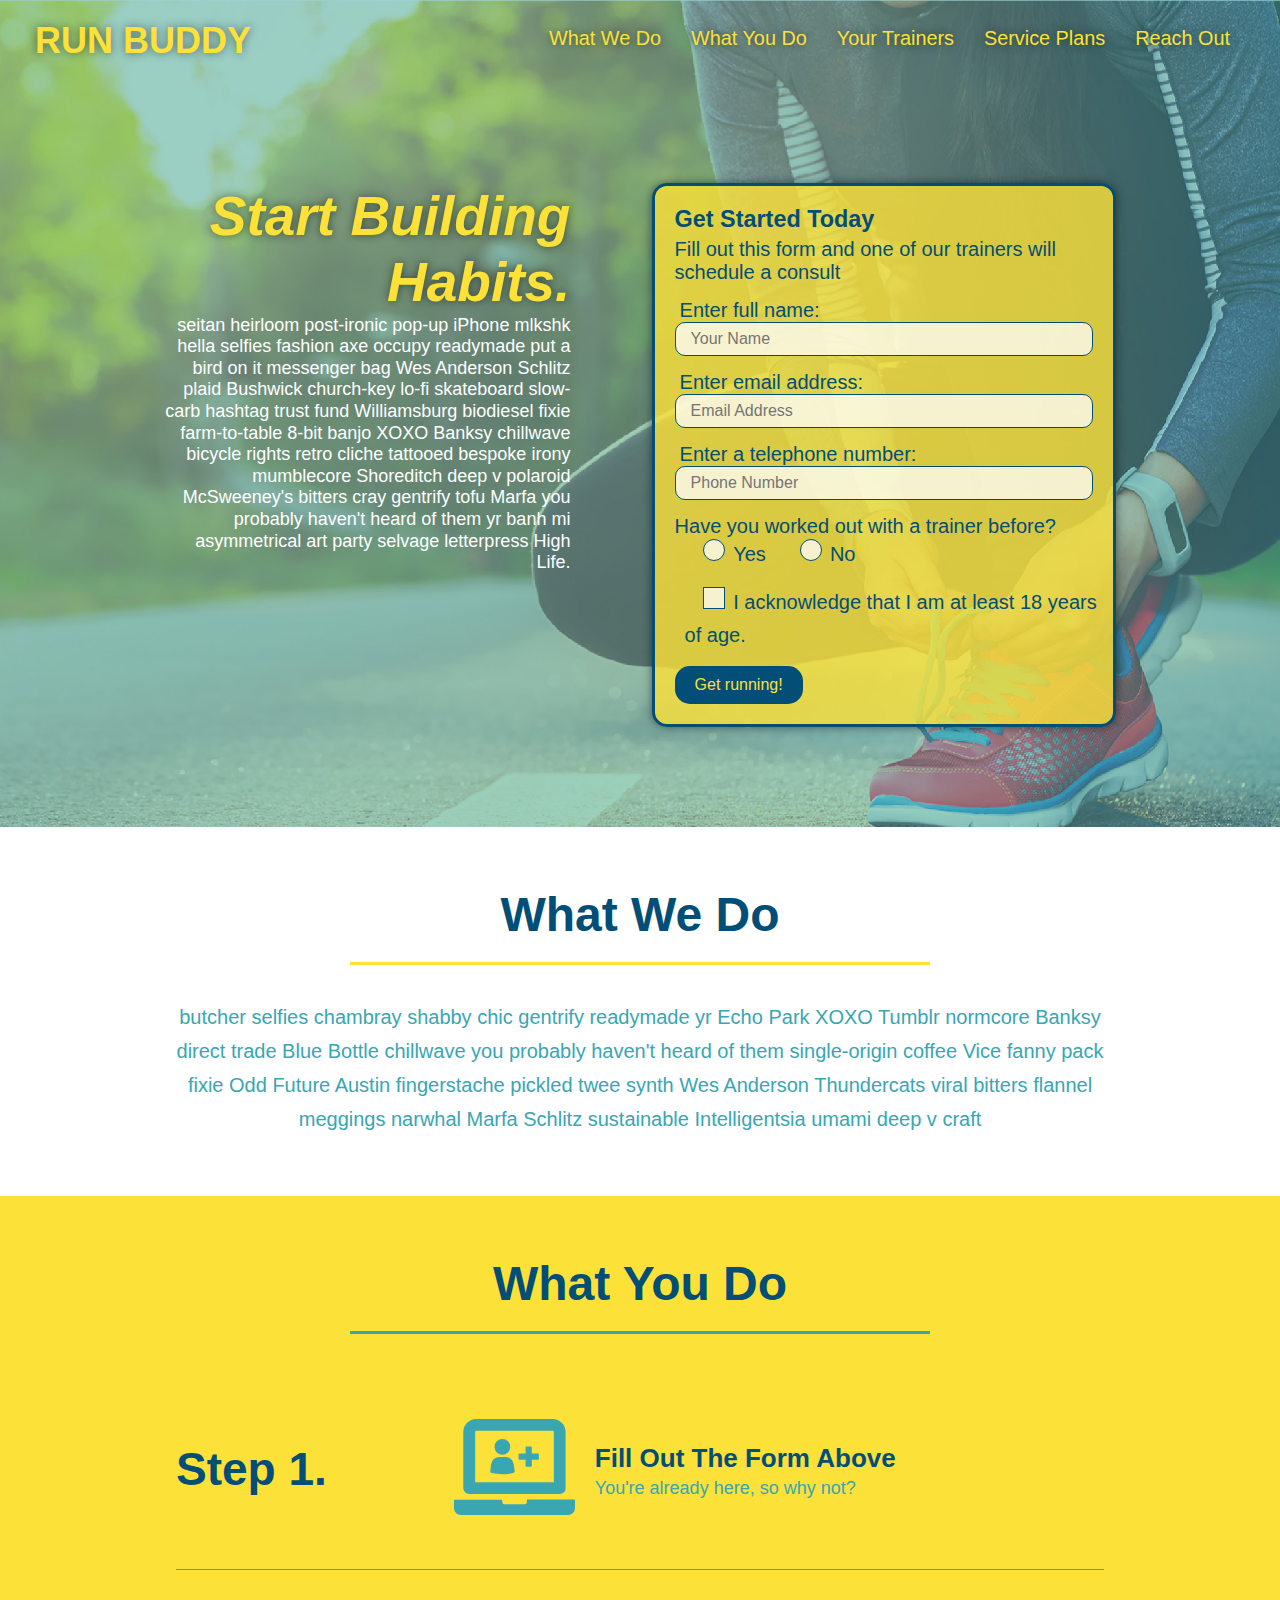
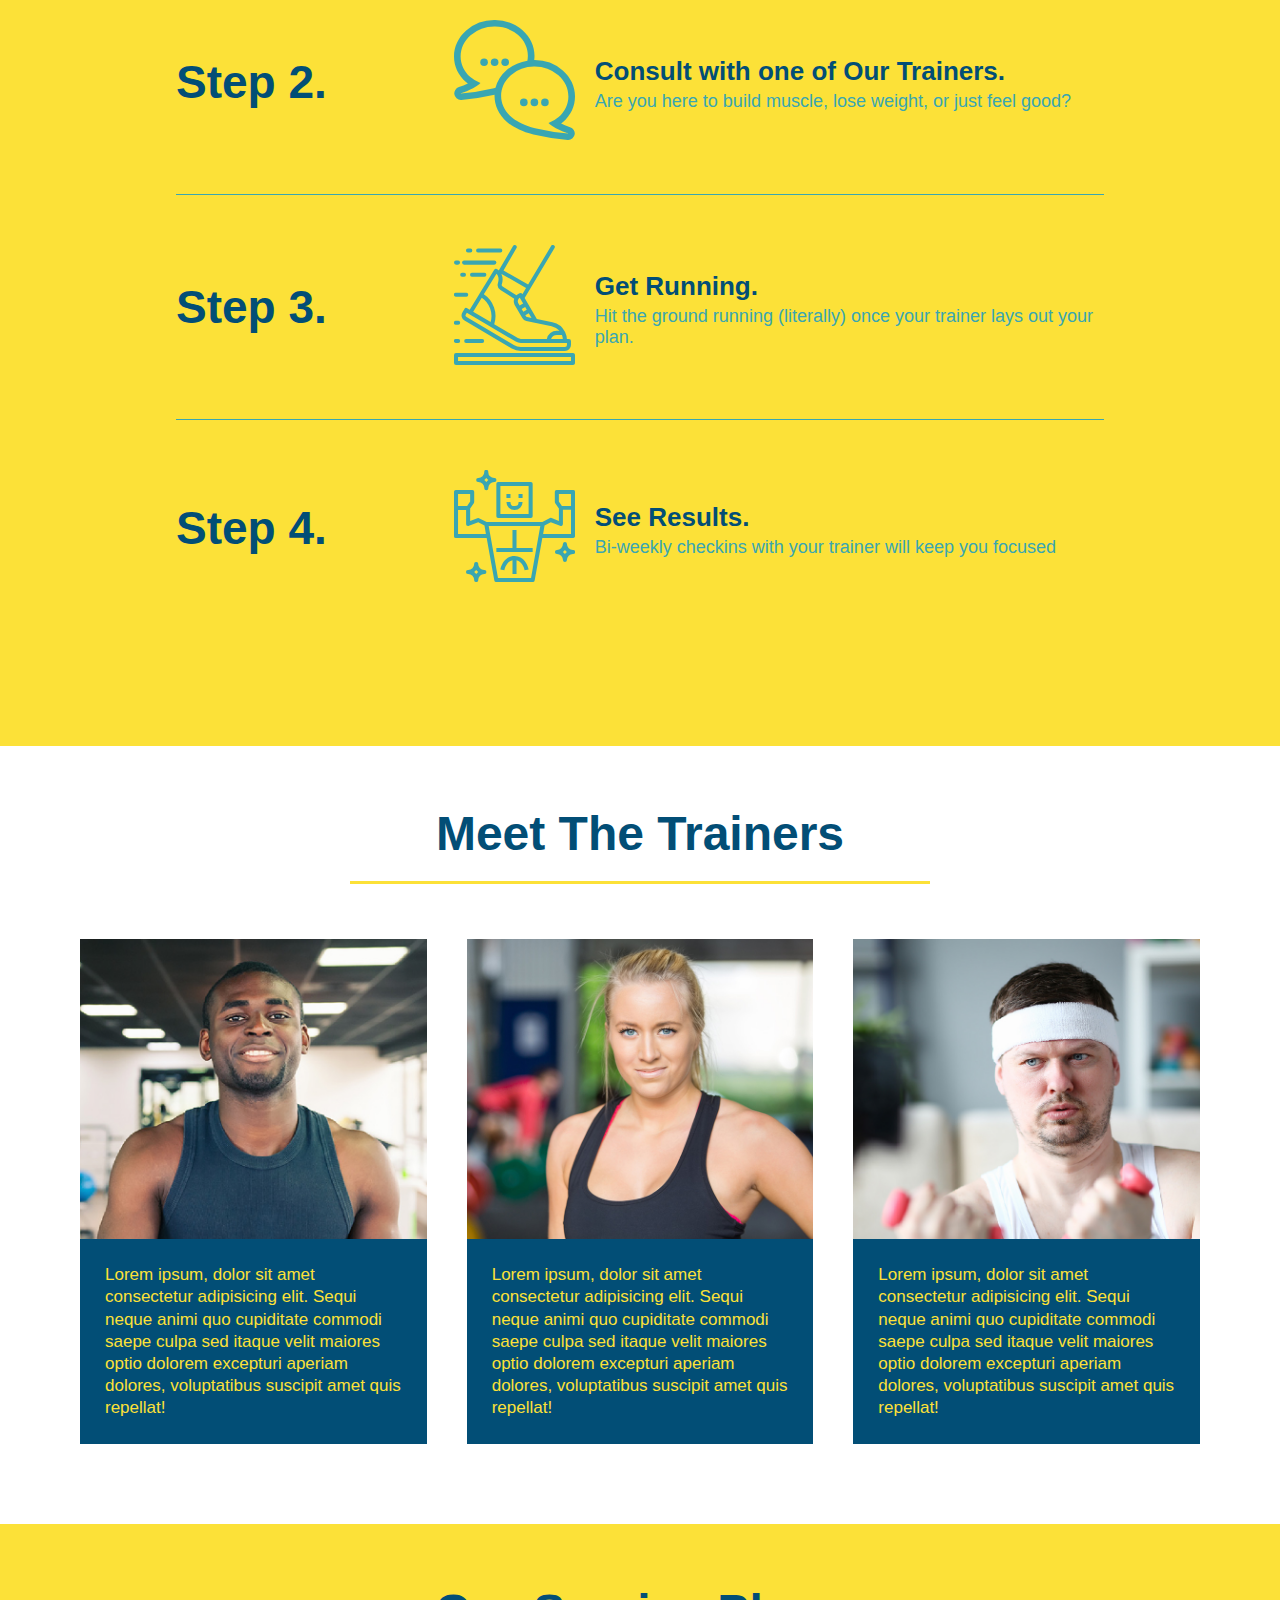
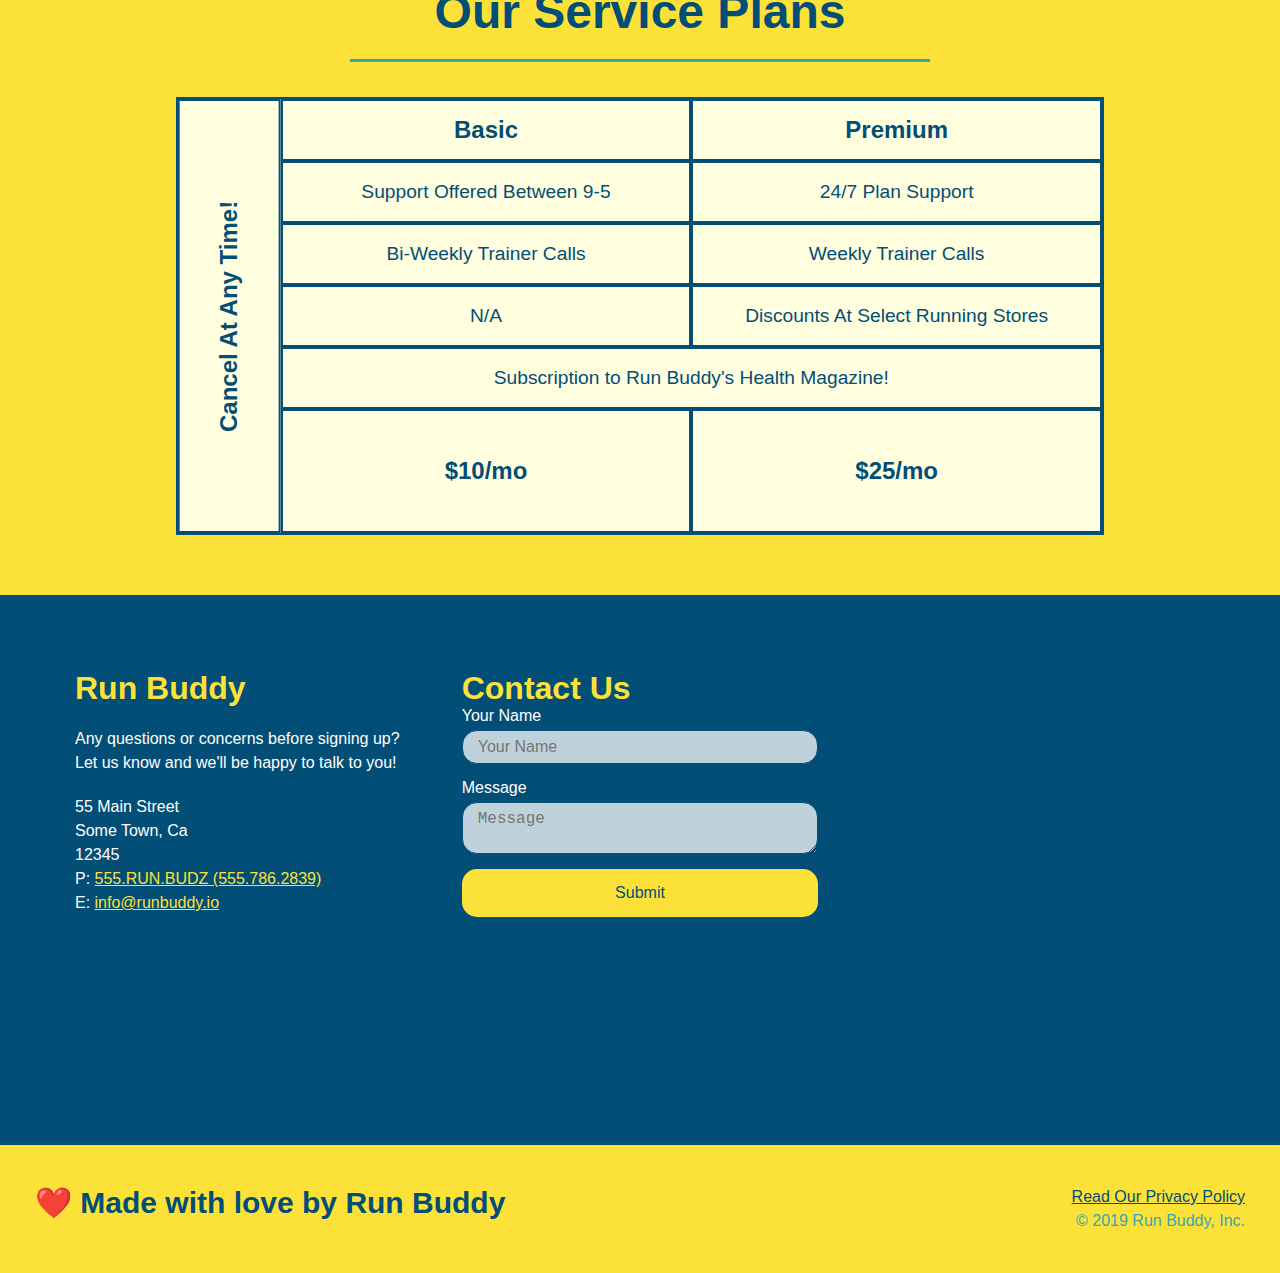
<file: index.html>
<!DOCTYPE html>
<html lang="en">
    <head>
        <meta name="viewport" content="width=device-width, initial-scale=1.0" />
        <link rel="stylesheet" href="./assets/css/style.css"/>
        <meta charset="UTF-8" />
        <title>Run Buddy</title>
    </head>
    <body>
        <!-- navigation -->
        <header>
            <h1>
                <a>RUN BUDDY</a>
            </h1>
            <nav>
                <!-- Unordered list element -->
                <ul>
                    <!-- List item element -->
                    <li>
                        <!-- Anchor element -->
                        <a href="#what-we-do">What We Do</a>
                    </li>
                    <li>
                        <a href="#what-you-do">What You Do</a>
                    </li>
                    <li>
                        <a href="#your-trainers">Your Trainers</a>
                    </li>
                    <li>
                        <a href="#service-plans">Service Plans</a>
                    </li>
                    <li>
                        <a href="#reach-out">Reach Out</a>
                    </li>
                </ul>
            </nav>
        </header>

        <!-- hero/jumbotron -->
        <section class="hero">
            <div class="hero-cta">
                <h2>Start Building Habits.</h2>
                <p>
                  seitan heirloom post-ironic pop-up iPhone mlkshk hella selfies fashion axe occupy readymade put a bird on it
                  messenger bag Wes Anderson Schlitz plaid Bushwick church-key lo-fi skateboard slow-carb hashtag trust fund
                  Williamsburg biodiesel fixie farm-to-table 8-bit banjo XOXO Banksy chillwave bicycle rights retro cliche
                  tattooed bespoke irony mumblecore Shoreditch deep v polaroid McSweeney's bitters cray gentrify tofu Marfa you
                  probably haven't heard of them yr banh mi asymmetrical art party selvage letterpress High Life.
                </p>
              </div>
            <div class="hero-form">
                <h3>Get Started Today</h3>
                <p>Fill out this form and one of our trainers will schedule a consult</p>
            <!-- Add form element -->
            <form>
                <label for="name">Enter full name:</label>
                <input type="text" placeholder="Your Name" name="name" id="name" class="form-input" />

                <label for="email">Enter email address:</label>
                <input type="email" placeholder="Email Address" name="email" id="email" class="form-input" />

                <label for="phone">Enter a telephone number:</label>
                <input type="tel" placeholder="Phone Number" name="phone" id="phone" class="form-input" />
                <p>
                    Have you worked out with a trainer before?
                    <span class="radio-wrapper">
                      <input type="radio" name="trainer-confirm" id="trainer-yes" />
                      <label for="trainer-yes">Yes</label>
                    </span>
                    <span class="radio-wrapper">
                      <input type="radio" name="trainer-confirm" id="trainer-no" />
                      <label for="trainer-no">No</label>
                    </span>
                  </p>
                  <p>
                    <span class="checkbox-wrapper">
                      <input type="checkbox" name="age-confirm" id="checkbox" />
                      <label for="checkbox">I acknowledge that I am at least 18 years of age.</label>
                    </span>
                  </p>
                <button type="submit">
                    Get running!
                </button>
            </form>
            </div>
        </section>
        <!-- end hero -->

        <!-- "what we do" section -->
        <section id="what-we-do" class="intro">
            <!-- Wrap every h2 with a class of "section-title" in this div! -->
            <div class="flex-row">
                <h2 class="section-title primary-border">
                    What We Do
                </h2>
            </div>
            <div class="flex-row">
                <p>
                butcher selfies chambray shabby chic gentrify readymade yr Echo Park XOXO Tumblr normcore Banksy direct trade Blue Bottle chillwave you probably haven't heard of them single-origin coffee Vice fanny pack fixie Odd Future Austin fingerstache pickled twee synth Wes Anderson Thundercats viral bitters flannel meggings narwhal Marfa Schlitz sustainable Intelligentsia umami deep v craft
                </p>
            </div>
        </section> 
        
        <!-- "what you do" section -->
        <section id="what-you-do" class="steps">
            <div class="flex-row">
            <h2 class="section-title secondary-border">What You Do</h2>
            </div>
            <div class="step">
                <h3>Step 1.</h3>
                <div class="step-info">
                  <div class="step-img">
                    <img src="./assets/images/step-1.svg" alt="" />
                  </div>
                  <div class="step-text">
                    <h4>Fill Out The Form Above</h4>
                    <p>You're already here, so why not?</p>
                  </div>
                </div>
            </div>
            <div class="step">
                <h3>Step 2.</h3>
                <div class="step-info">
                  <div class="step-img">
                    <img src="./assets/images/step-2.svg" alt="" />
                  </div>
                  <div class="step-text">
                    <h4>Consult with one of Our Trainers.</h4>
                    <p>Are you here to build muscle, lose weight, or just feel good?</p>
                  </div>
                </div>
            </div>
            <div class="step">
                <h3>Step 3.</h3>
                <div class="step-info">
                  <div class="step-img">
                    <img src="./assets/images/step-3.svg" alt="" />
                  </div>
                  <div class="step-text">
                    <h4>Get Running.</h4>
                    <p>Hit the ground running (literally) once your trainer lays out your plan.</p>
                  </div>
                </div>
            </div>
            <div class="step">
                <h3>Step 4.</h3>
                <div class="step-info">
                  <div class="step-img">
                    <img src="./assets/images/step-4.svg" alt="" />
                  </div>
                  <div class="step-text">
                    <h4>See Results.</h4>
                    <p>Bi-weekly checkins with your trainer will keep you focused</p>
                  </div>
                </div>
            </div>
        </section>

        <!-- "meet the trainers" section -->
        <section id="your-trainers">
            <div class="flex-row">
            <h2 class="section-title primary-border">Meet The Trainers</h2>
            </div>
            <div class="trainers">
            <article class="trainer">
                    <div class="trainer-img trainer-1">
                      <div>
                        <h3>Arron Stephens</h3>
                        <h4>Speed / Strength</h4>
                      </div>
                    </div>
                    <div class="trainer-bio">
                        <h3>Arron Stephens</h3>
                        <h4>Speed / Strength</h4>
                      <p>
                        Lorem ipsum, dolor sit amet consectetur adipisicing elit. Sequi neque animi quo cupiditate commodi saepe culpa sed itaque velit maiores optio dolorem excepturi aperiam dolores, voluptatibus suscipit amet quis repellat!
                      </p>
                    </div>
             </article>

             <article class="trainer">
                <div class="trainer-img trainer-2">
                  <div>
                    <h3>Joanna Gill</h3>
                    <h4>Endurance</h4>
                  </div>
                </div>
                <div class="trainer-bio">
                    <h3>Joanna Gill</h3>
                    <h4>Endurance</h4>
                  <p>
                    Lorem ipsum, dolor sit amet consectetur adipisicing elit. Sequi neque animi quo cupiditate commodi saepe culpa sed itaque velit maiores optio dolorem excepturi aperiam dolores, voluptatibus suscipit amet quis repellat!
                  </p>
                </div>
              </article>

              <article class="trainer">
                <div class="trainer-img trainer-3">
                  <div>
                    <h3>Harry "the Headband" Smith</h3>
                    <h4>Strength</h4>
                  </div>
                </div>
                <div class="trainer-bio">
                    <h3>Harry "the Headband" Smith</h3>
                    <h4>Strength</h4>
                  <p>
                    Lorem ipsum, dolor sit amet consectetur adipisicing elit. Sequi neque animi quo cupiditate commodi saepe culpa sed itaque velit maiores optio dolorem excepturi aperiam dolores, voluptatibus suscipit amet quis repellat!
                  </p>
                </div>
              </article>
            </div>
        </section>

        <!-- "grid" section -->
        <section id="service-plans" class="services">
            <h2 class="section-title secondary-border">
                Our Service Plans
            </h2>
            <div class="service-grid-wrapper">
                <div class="service-grid-container">
                    <!-- Headers -->
                    <div class="service-grid-item grid-head basic">
                      Basic
                    </div>
                    <div class="service-grid-item grid-head premium">
                      Premium
                    </div>
                    <!-- Body -->
                    <div class="service-grid-item basic">
                      Support Offered Between 9-5
                    </div>
                    
                    <div class="service-grid-item premium">
                      24/7 Plan Support
                    </div>
                    
                    <div class="service-grid-item basic">
                      Bi-Weekly Trainer Calls
                    </div>
                    
                    <div class="service-grid-item premium">
                      Weekly Trainer Calls
                    </div>
                    
                    <div class="service-grid-item basic">
                      N/A
                    </div>
                    
                    <div class="service-grid-item premium">
                      Discounts At Select Running Stores
                    </div>
                    
                    <div class="service-grid-item both">
                      Subscription to Run Buddy's Health Magazine!
                    </div>
                    
                    <div class="service-grid-item grid-price basic">
                      $10/mo
                    </div>
                    
                    <div class="service-grid-item grid-price premium">
                      $25/mo
                    </div>
                    
                    <div class="service-grid-item cancel">
                      Cancel At Any Time!
                    </div>      
                </div> <!-- div service-grid-container -->
              </div> <!-- div service-grid-wrapper -->
        </section>

        <!-- "reach out" section -->
        <section id="reach-out" class="contact">
            <div class="contact-info">
                <div>
                  <h3>Run Buddy</h3>
                  <p>
                    Any questions or concerns before signing up?
                    <br />
                    Let us know and we'll be happy to talk to you!
                  </p>
              
                  <address>
                    55 Main Street <br />
                    Some Town, Ca <br />
                    12345 <br />
                    P: <a href="tel:555.786.2839">555.RUN.BUDZ (555.786.2839)</a><br />
                    E: <a href="mailto://info@runbuddy.io">info@runbuddy.io</a>
                  </address>
              
                </div>
              
                <div class="contact-form">
                  <h3>Contact Us</h3>
                  <form>
                    <label for="contact-name">Your Name</label>
                    <input type="text" id="contact-name" placeholder="Your Name" />
                    <label for="contact-message">Message</label>
                    <textarea id="contact-message" placeholder="Message"></textarea>
                    <button type="submit">Submit</button>
                  </form>
                </div>
                <iframe
                  src="https://www.google.com/maps/embed?pb=!1m14!1m12!1m3!1d12182.30520634488!2d-74.0652613!3d40.2407219!2m3!1f0!2f0!3f0!3m2!1i1024!2i768!4f13.1!5e0!3m2!1sen!2sus!4v1561060983193!5m2!1sen!2sus"
                  frameborder="0" style="border:0" allowfullscreen>
                </iframe>
              </div>
        </section>

        <!-- footer -->
        <footer>
            <h2>❤️ Made with love by Run Buddy</h2>
            <div>
                <a href="./privacy-policy.html">Read Our Privacy Policy</a><br />
                &copy; 2019 Run Buddy, Inc.
            </div>
        </footer>
    </body>
</html>
</file>
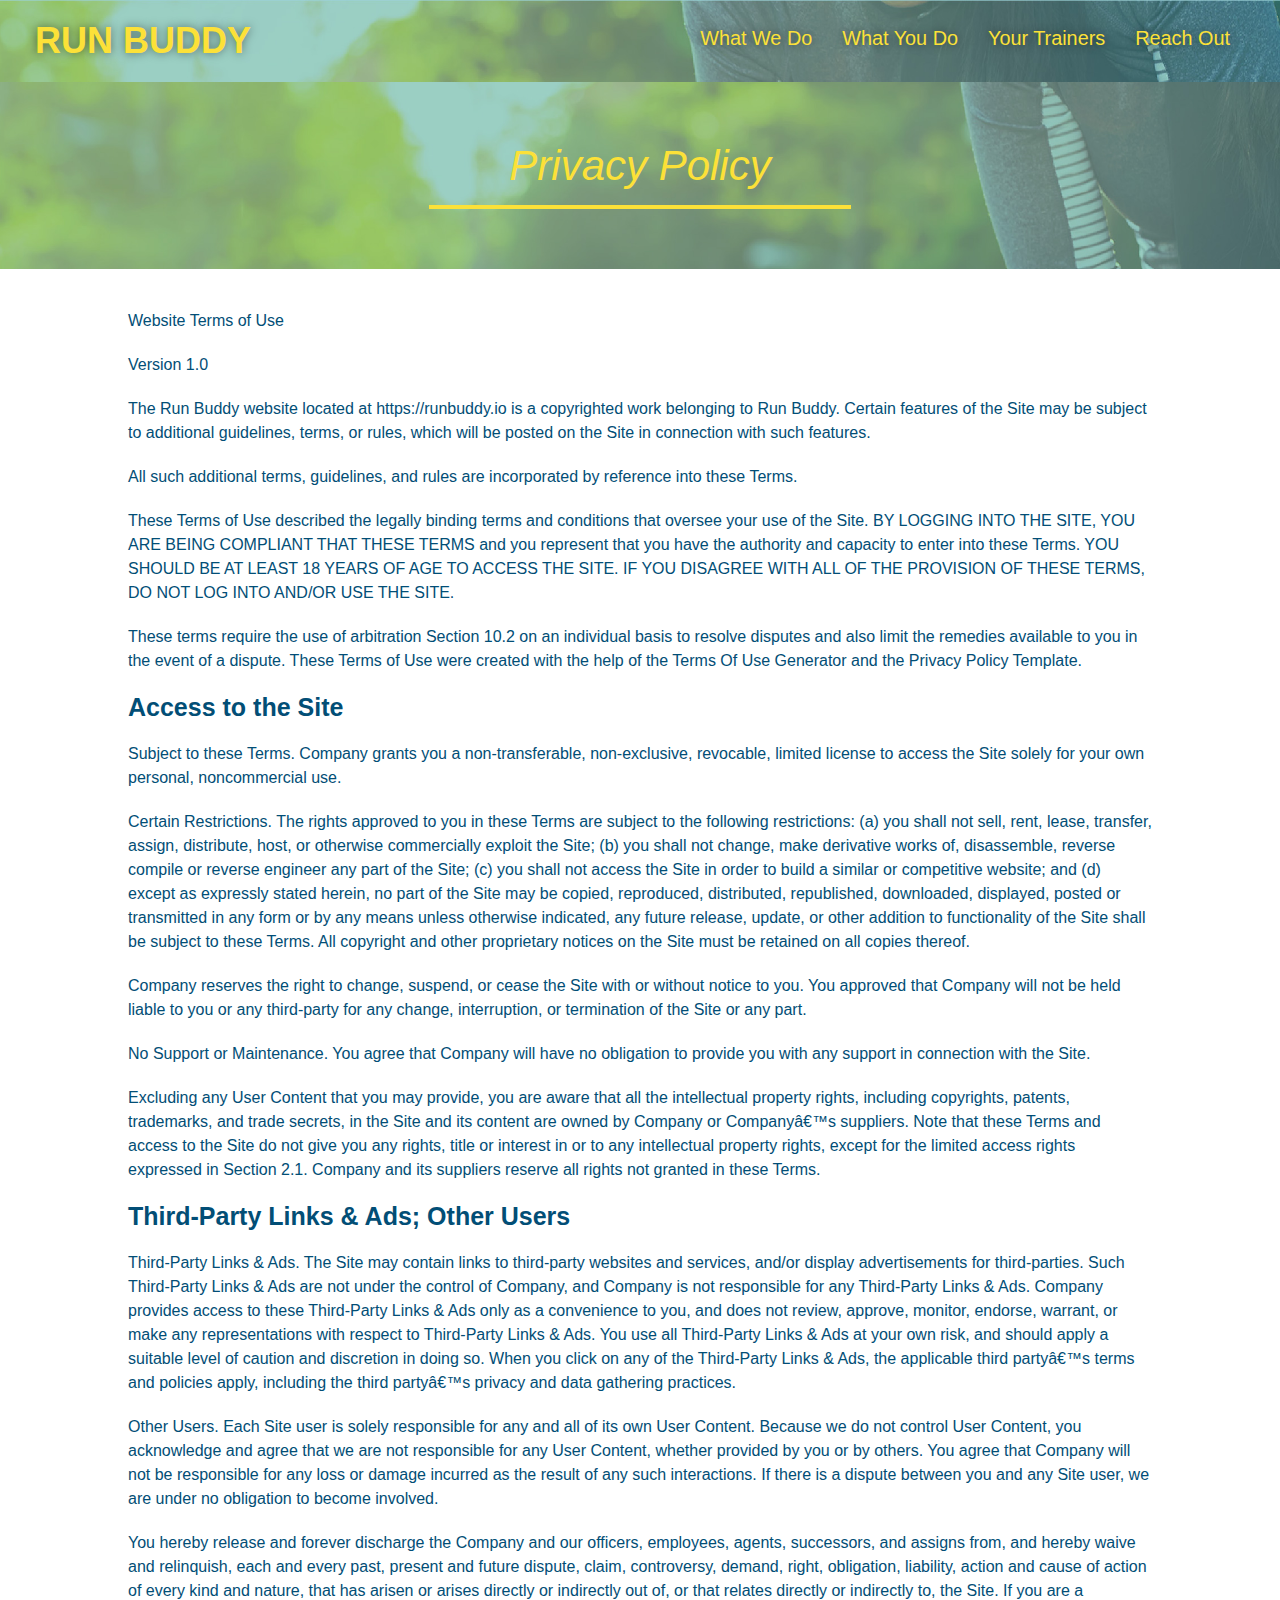
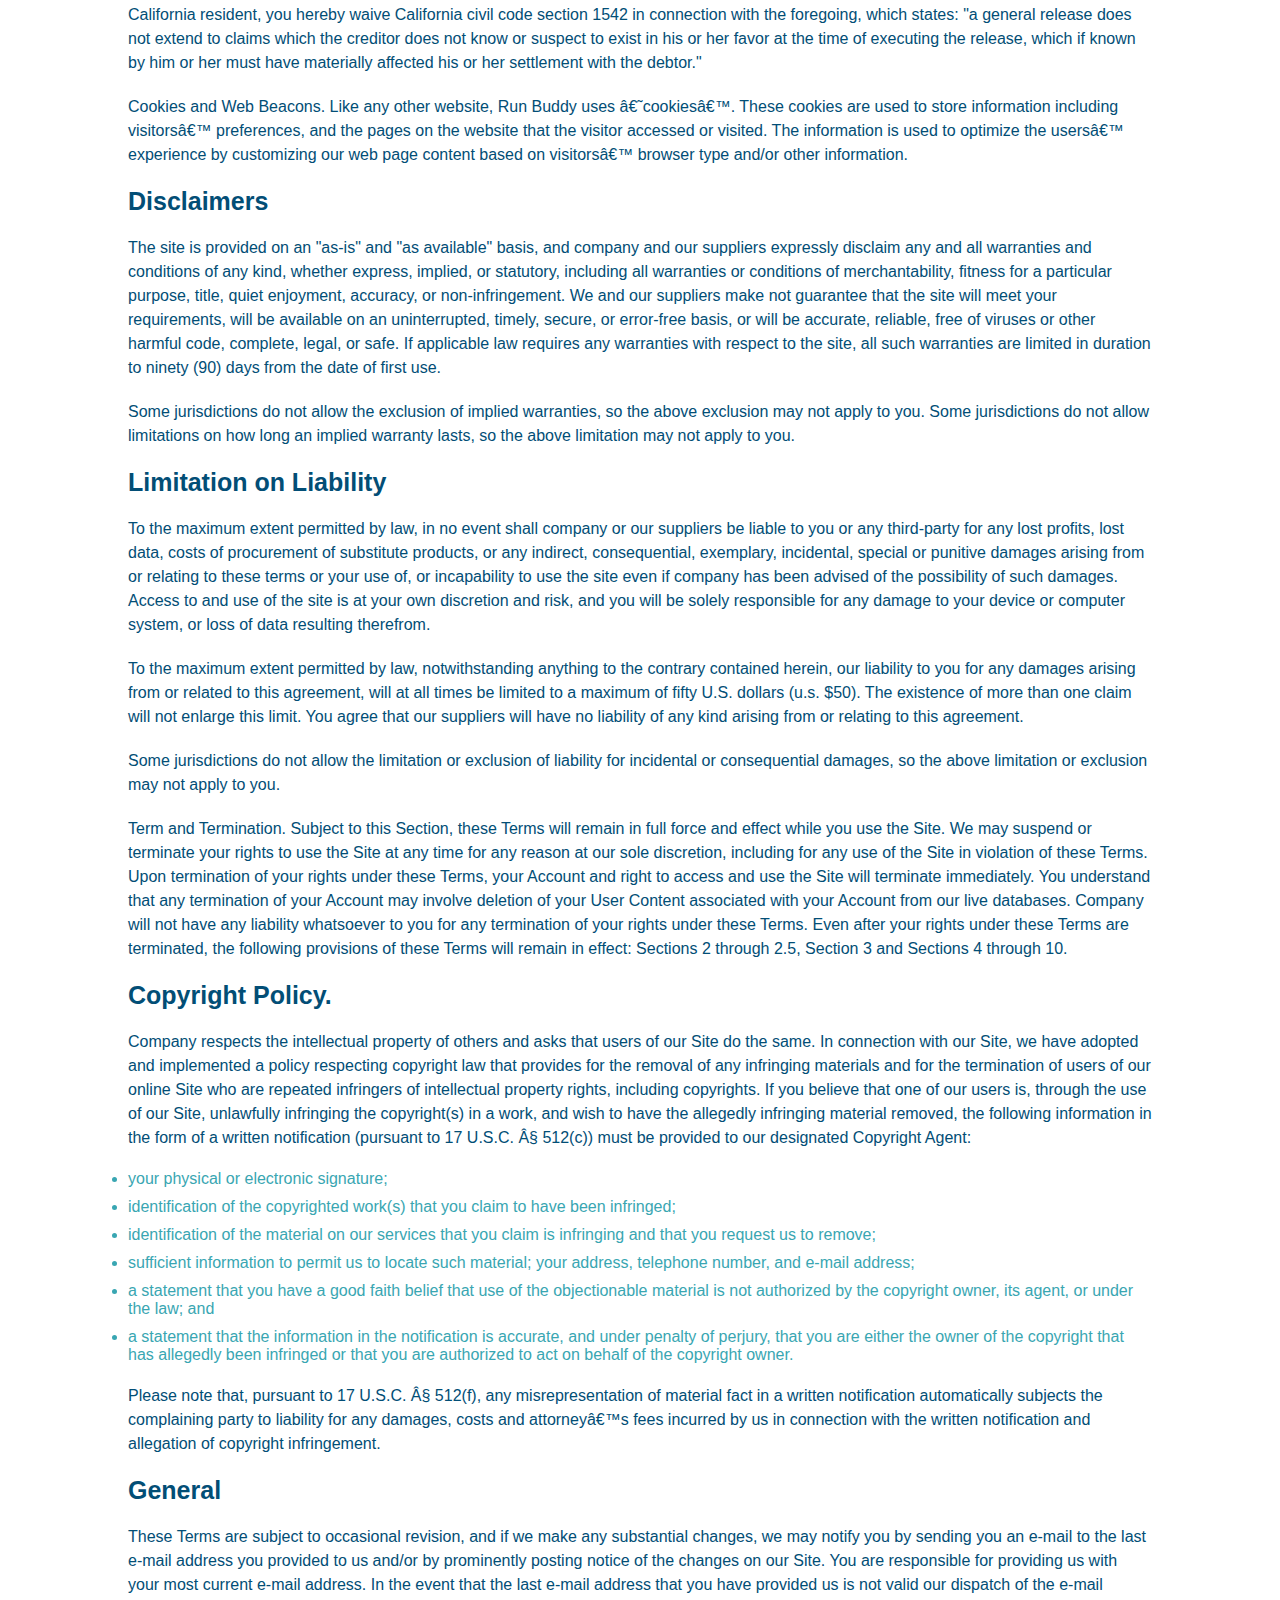
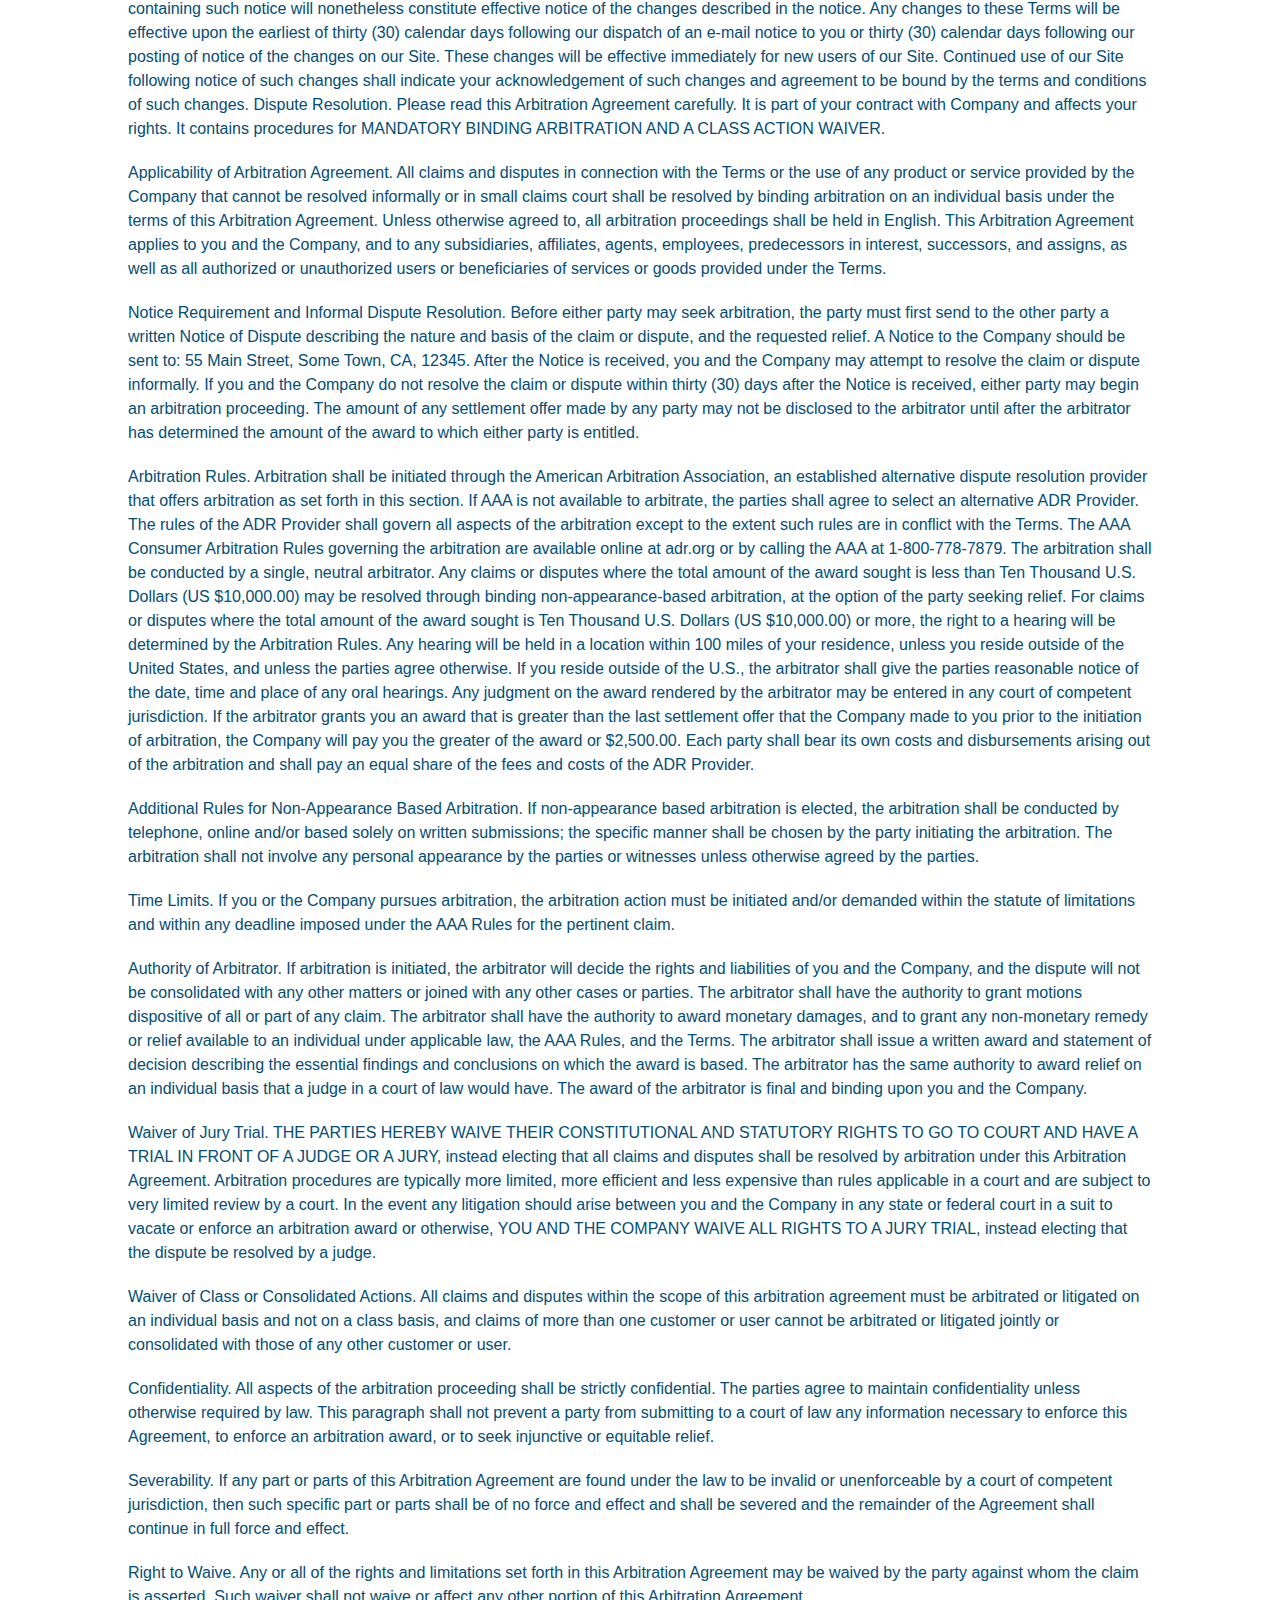
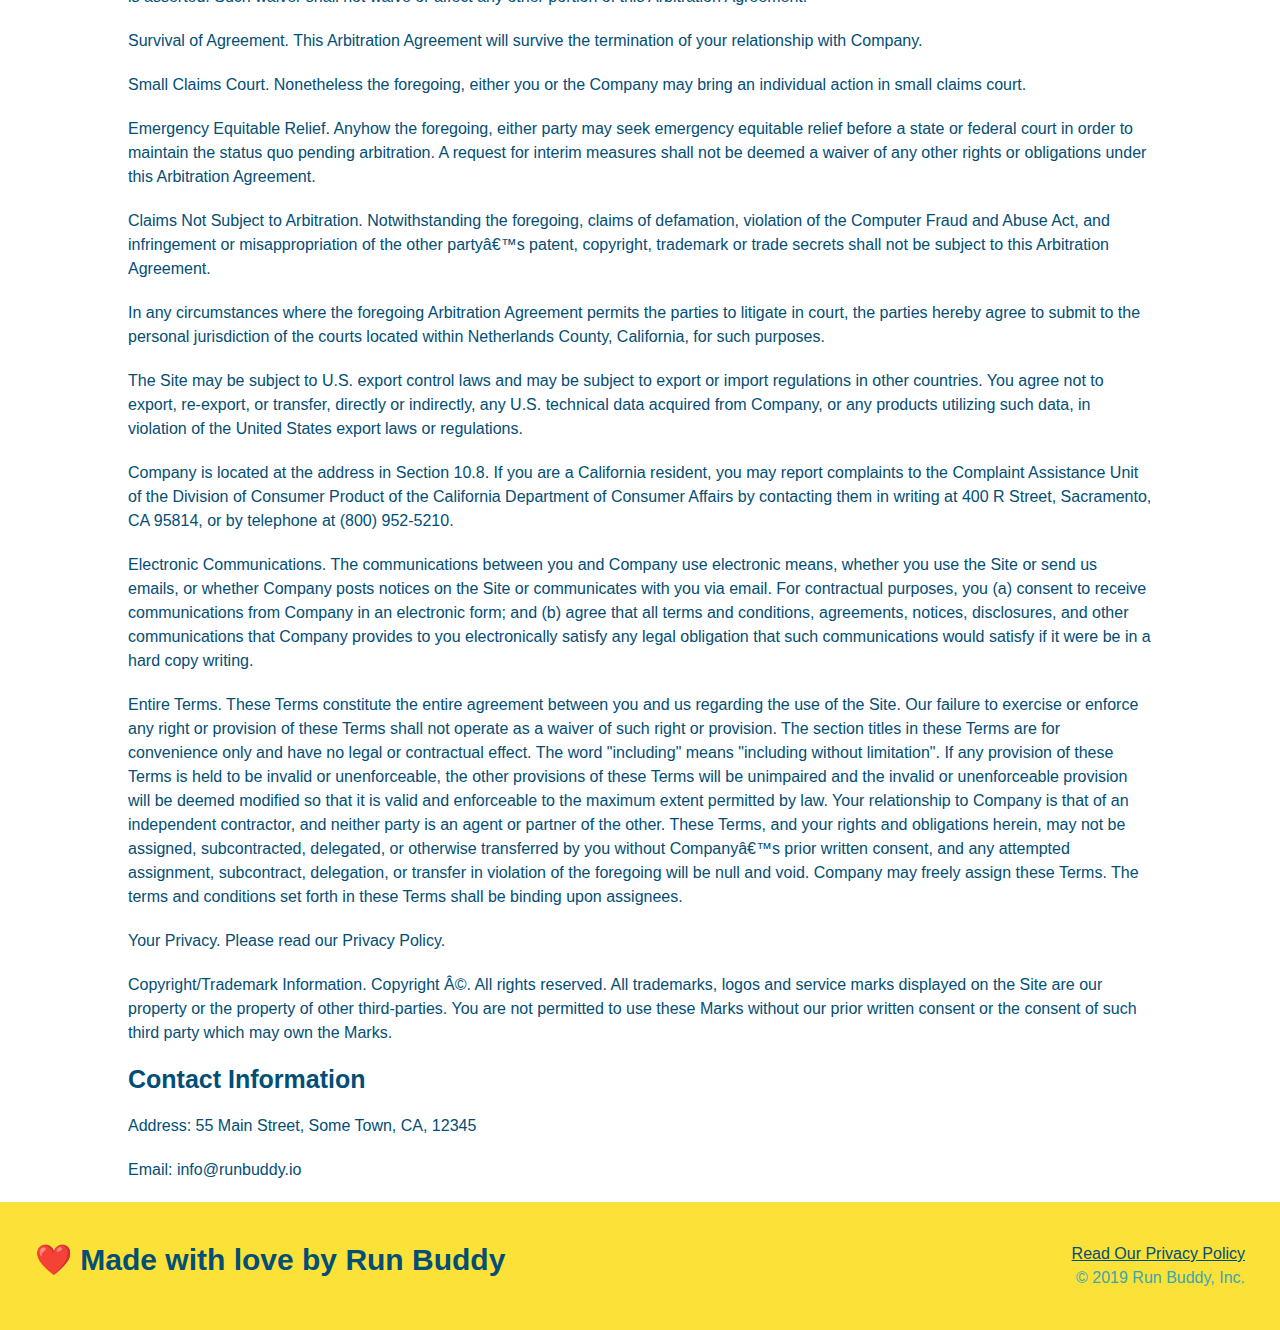
<file: privacy-policy.html>
<!DOCTYPE html>
<html lang="en">
  <head>
    <meta name="viewport" content="width=device-width, initial-scale=1.0" />
    <link rel="stylesheet" href="./assets/css/style.css"/>
    <link rel="stylesheet" href="./assets/css/2ndstyle.css"/>
    <meta charset="UTF-8" />
    <title>Privacy Policy - Run Buddy</title>
  </head>
  <body>
    <header>
        <h1>
            <a>RUN BUDDY</a>
        </h1>
        <nav>
            <!-- Unordered list element -->
            <ul>
                <!-- List item element -->
                <li>
                    <!-- Anchor element -->
                    <a href="./index.html#what-we-do">What We Do</a>
                </li>
                <li>
                    <a href="./index.html#what-you-do">What You Do</a>
                </li>
                <li>
                    <a href="./index.html#your-trainers">Your Trainers</a>
                </li>
                <li>
                    <a href="./index.html#reach-out">Reach Out</a>
                </li>
            </ul>
        </nav>
    </header>
    <section class="hero">
        <h2 class="page-title">
            Privacy Policy
        </h2>    
    </section>
    <article class="secondary-content">
        
      <p>
        Website Terms of Use
      </p>

      <p>
        Version 1.0
      </p>

      <p>
        The Run Buddy website located at https://runbuddy.io is a copyrighted work belonging to Run Buddy. Certain
        features of the Site may be subject to additional guidelines, terms, or rules, which will be posted on the Site
        in connection with such features.
      </p>

      <p>
        All such additional terms, guidelines, and rules are incorporated by reference into these Terms.
      </p>

      <p>
        These Terms of Use described the legally binding terms and conditions that oversee your use of the Site. BY
        LOGGING INTO THE SITE, YOU ARE BEING COMPLIANT THAT THESE TERMS and you represent that you have the authority
        and capacity to enter into these Terms. YOU SHOULD BE AT LEAST 18 YEARS OF AGE TO ACCESS THE SITE. IF YOU
        DISAGREE WITH ALL OF THE PROVISION OF THESE TERMS, DO NOT LOG INTO AND/OR USE THE SITE.
      </p>

      <p>
        These terms require the use of arbitration Section 10.2 on an individual basis to resolve disputes and also
        limit the remedies available to you in the event of a dispute. These Terms of Use were created with the help of
        the Terms Of Use Generator and the Privacy Policy Template.
      </p>

      <h3>
        Access to the Site
      </h3>

      <p>
        Subject to these Terms. Company grants you a non-transferable, non-exclusive, revocable, limited license to
        access the Site solely for your own personal, noncommercial use.
      </p>

      <p>
        Certain Restrictions. The rights approved to you in these Terms are subject to the following restrictions: (a)
        you shall not sell, rent, lease, transfer, assign, distribute, host, or otherwise commercially exploit the Site;
        (b) you shall not change, make derivative works of, disassemble, reverse compile or reverse engineer any part of
        the Site; (c) you shall not access the Site in order to build a similar or competitive website; and (d) except
        as expressly stated herein, no part of the Site may be copied, reproduced, distributed, republished, downloaded,
        displayed, posted or transmitted in any form or by any means unless otherwise indicated, any future release,
        update, or other addition to functionality of the Site shall be subject to these Terms. All copyright and other
        proprietary notices on the Site must be retained on all copies thereof.
      </p>

      <p>
        Company reserves the right to change, suspend, or cease the Site with or without notice to you. You approved
        that Company will not be held liable to you or any third-party for any change, interruption, or termination of
        the Site or any part.
      </p>

      <p>
        No Support or Maintenance. You agree that Company will have no obligation to provide you with any support in
        connection with the Site.
      </p>

      <p>
        Excluding any User Content that you may provide, you are aware that all the intellectual property rights,
        including copyrights, patents, trademarks, and trade secrets, in the Site and its content are owned by Company
        or Companyâ€™s suppliers. Note that these Terms and access to the Site do not give you any rights, title or
        interest in or to any intellectual property rights, except for the limited access rights expressed in Section
        2.1. Company and its suppliers reserve all rights not granted in these Terms.
      </p>

      <h3>
        Third-Party Links & Ads; Other Users
      </h3>

      <p>
        Third-Party Links & Ads. The Site may contain links to third-party websites and services, and/or display
        advertisements for third-parties. Such Third-Party Links & Ads are not under the control of Company, and Company
        is not responsible for any Third-Party Links & Ads. Company provides access to these Third-Party Links & Ads
        only as a convenience to you, and does not review, approve, monitor, endorse, warrant, or make any
        representations with respect to Third-Party Links & Ads. You use all Third-Party Links & Ads at your own risk,
        and should apply a suitable level of caution and discretion in doing so. When you click on any of the
        Third-Party Links & Ads, the applicable third partyâ€™s terms and policies apply, including the third partyâ€™s
        privacy and data gathering practices.
      </p>

      <p>
        Other Users. Each Site user is solely responsible for any and all of its own User Content. Because we do not
        control User Content, you acknowledge and agree that we are not responsible for any User Content, whether
        provided by you or by others. You agree that Company will not be responsible for any loss or damage incurred as
        the result of any such interactions. If there is a dispute between you and any Site user, we are under no
        obligation to become involved.
      </p>

      <p>
        You hereby release and forever discharge the Company and our officers, employees, agents, successors, and
        assigns from, and hereby waive and relinquish, each and every past, present and future dispute, claim,
        controversy, demand, right, obligation, liability, action and cause of action of every kind and nature, that has
        arisen or arises directly or indirectly out of, or that relates directly or indirectly to, the Site. If you are
        a California resident, you hereby waive California civil code section 1542 in connection with the foregoing,
        which states: "a general release does not extend to claims which the creditor does not know or suspect to exist
        in his or her favor at the time of executing the release, which if known by him or her must have materially
        affected his or her settlement with the debtor."
      </p>

      <p>
        Cookies and Web Beacons. Like any other website, Run Buddy uses â€˜cookiesâ€™. These cookies are used to store
        information including visitorsâ€™ preferences, and the pages on the website that the visitor accessed or visited.
        The information is used to optimize the usersâ€™ experience by customizing our web page content based on visitorsâ€™
        browser type and/or other information.
      </p>

      <h3>
        Disclaimers
      </h3>

      <p>
        The site is provided on an "as-is" and "as available" basis, and company and our suppliers expressly disclaim
        any and all warranties and conditions of any kind, whether express, implied, or statutory, including all
        warranties or conditions of merchantability, fitness for a particular purpose, title, quiet enjoyment, accuracy,
        or non-infringement. We and our suppliers make not guarantee that the site will meet your requirements, will be
        available on an uninterrupted, timely, secure, or error-free basis, or will be accurate, reliable, free of
        viruses or other harmful code, complete, legal, or safe. If applicable law requires any warranties with respect
        to the site, all such warranties are limited in duration to ninety (90) days from the date of first use.
      </p>

      <p>
        Some jurisdictions do not allow the exclusion of implied warranties, so the above exclusion may not apply to
        you. Some jurisdictions do not allow limitations on how long an implied warranty lasts, so the above limitation
        may not apply to you.
      </p>

      <h3>
        Limitation on Liability
      </h3>

      <p>
        To the maximum extent permitted by law, in no event shall company or our suppliers be liable to you or any
        third-party for any lost profits, lost data, costs of procurement of substitute products, or any indirect,
        consequential, exemplary, incidental, special or punitive damages arising from or relating to these terms or
        your use of, or incapability to use the site even if company has been advised of the possibility of such
        damages. Access to and use of the site is at your own discretion and risk, and you will be solely responsible
        for any damage to your device or computer system, or loss of data resulting therefrom.
      </p>

      <p>
        To the maximum extent permitted by law, notwithstanding anything to the contrary contained herein, our liability
        to you for any damages arising from or related to this agreement, will at all times be limited to a maximum of
        fifty U.S. dollars (u.s. $50). The existence of more than one claim will not enlarge this limit. You agree that
        our suppliers will have no liability of any kind arising from or relating to this agreement.
      </p>

      <p>
        Some jurisdictions do not allow the limitation or exclusion of liability for incidental or consequential
        damages, so the above limitation or exclusion may not apply to you.
      </p>

      <p>
        Term and Termination. Subject to this Section, these Terms will remain in full force and effect while you use
        the Site. We may suspend or terminate your rights to use the Site at any time for any reason at our sole
        discretion, including for any use of the Site in violation of these Terms. Upon termination of your rights under
        these Terms, your Account and right to access and use the Site will terminate immediately. You understand that
        any termination of your Account may involve deletion of your User Content associated with your Account from our
        live databases. Company will not have any liability whatsoever to you for any termination of your rights under
        these Terms. Even after your rights under these Terms are terminated, the following provisions of these Terms
        will remain in effect: Sections 2 through 2.5, Section 3 and Sections 4 through 10.
      </p>

      <h3>
        Copyright Policy.
      </h3>

      <p>
        Company respects the intellectual property of others and asks that users of our Site do the same. In connection
        with our Site, we have adopted and implemented a policy respecting copyright law that provides for the removal
        of any infringing materials and for the termination of users of our online Site who are repeated infringers of
        intellectual property rights, including copyrights. If you believe that one of our users is, through the use of
        our Site, unlawfully infringing the copyright(s) in a work, and wish to have the allegedly infringing material
        removed, the following information in the form of a written notification (pursuant to 17 U.S.C. Â§ 512(c)) must
        be provided to our designated Copyright Agent:
      </p>

      <ul>
        <li>
          your physical or electronic signature;
        </li>
        <li>
          identification of the copyrighted work(s) that you claim to have been infringed;
        </li>
        <li>
          identification of the material on our services that you claim is infringing and that you request us to remove;
        </li>
        <li>
          sufficient information to permit us to locate such material; your address, telephone number, and e-mail
          address;
        </li>
        <li>
          a statement that you have a good faith belief that use of the objectionable material is not authorized by the
          copyright owner, its agent, or under the law; and
        </li>
        <li>
          a statement that the information in the notification is accurate, and under penalty of perjury, that you are
          either the owner of the copyright that has allegedly been infringed or that you are authorized to act on
          behalf of the copyright owner.
        </li>
      </ul>

      <p>
        Please note that, pursuant to 17 U.S.C. Â§ 512(f), any misrepresentation of material fact in a written
        notification automatically subjects the complaining party to liability for any damages, costs and attorneyâ€™s
        fees incurred by us in connection with the written notification and allegation of copyright infringement.
      </p>

      <h3>
        General
      </h3>

      <p>
        These Terms are subject to occasional revision, and if we make any substantial changes, we may notify you by
        sending you an e-mail to the last e-mail address you provided to us and/or by prominently posting notice of the
        changes on our Site. You are responsible for providing us with your most current e-mail address. In the event
        that the last e-mail address that you have provided us is not valid our dispatch of the e-mail containing such
        notice will nonetheless constitute effective notice of the changes described in the notice. Any changes to these
        Terms will be effective upon the earliest of thirty (30) calendar days following our dispatch of an e-mail
        notice to you or thirty (30) calendar days following our posting of notice of the changes on our Site. These
        changes will be effective immediately for new users of our Site. Continued use of our Site following notice of
        such changes shall indicate your acknowledgement of such changes and agreement to be bound by the terms and
        conditions of such changes. Dispute Resolution. Please read this Arbitration Agreement carefully. It is part of
        your contract with Company and affects your rights. It contains procedures for MANDATORY BINDING ARBITRATION AND
        A CLASS ACTION WAIVER.
      </p>

      <p>
        Applicability of Arbitration Agreement. All claims and disputes in connection with the Terms or the use of any
        product or service provided by the Company that cannot be resolved informally or in small claims court shall be
        resolved by binding arbitration on an individual basis under the terms of this Arbitration Agreement. Unless
        otherwise agreed to, all arbitration proceedings shall be held in English. This Arbitration Agreement applies to
        you and the Company, and to any subsidiaries, affiliates, agents, employees, predecessors in interest,
        successors, and assigns, as well as all authorized or unauthorized users or beneficiaries of services or goods
        provided under the Terms.
      </p>

      <p>
        Notice Requirement and Informal Dispute Resolution. Before either party may seek arbitration, the party must
        first send to the other party a written Notice of Dispute describing the nature and basis of the claim or
        dispute, and the requested relief. A Notice to the Company should be sent to: 55 Main Street, Some Town, CA,
        12345. After the Notice is received, you and the Company may attempt to resolve the claim or dispute informally.
        If you and the Company do not resolve the claim or dispute within thirty (30) days after the Notice is received,
        either party may begin an arbitration proceeding. The amount of any settlement offer made by any party may not
        be disclosed to the arbitrator until after the arbitrator has determined the amount of the award to which either
        party is entitled.
      </p>

      <p>
        Arbitration Rules. Arbitration shall be initiated through the American Arbitration Association, an established
        alternative dispute resolution provider that offers arbitration as set forth in this section. If AAA is not
        available to arbitrate, the parties shall agree to select an alternative ADR Provider. The rules of the ADR
        Provider shall govern all aspects of the arbitration except to the extent such rules are in conflict with the
        Terms. The AAA Consumer Arbitration Rules governing the arbitration are available online at adr.org or by
        calling the AAA at 1-800-778-7879. The arbitration shall be conducted by a single, neutral arbitrator. Any
        claims or disputes where the total amount of the award sought is less than Ten Thousand U.S. Dollars (US
        $10,000.00) may be resolved through binding non-appearance-based arbitration, at the option of the party seeking
        relief. For claims or disputes where the total amount of the award sought is Ten Thousand U.S. Dollars (US
        $10,000.00) or more, the right to a hearing will be determined by the Arbitration Rules. Any hearing will be
        held in a location within 100 miles of your residence, unless you reside outside of the United States, and
        unless the parties agree otherwise. If you reside outside of the U.S., the arbitrator shall give the parties
        reasonable notice of the date, time and place of any oral hearings. Any judgment on the award rendered by the
        arbitrator may be entered in any court of competent jurisdiction. If the arbitrator grants you an award that is
        greater than the last settlement offer that the Company made to you prior to the initiation of arbitration, the
        Company will pay you the greater of the award or $2,500.00. Each party shall bear its own costs and
        disbursements arising out of the arbitration and shall pay an equal share of the fees and costs of the ADR
        Provider.
      </p>

      <p>
        Additional Rules for Non-Appearance Based Arbitration. If non-appearance based arbitration is elected, the
        arbitration shall be conducted by telephone, online and/or based solely on written submissions; the specific
        manner shall be chosen by the party initiating the arbitration. The arbitration shall not involve any personal
        appearance by the parties or witnesses unless otherwise agreed by the parties.
      </p>

      <p>
        Time Limits. If you or the Company pursues arbitration, the arbitration action must be initiated and/or demanded
        within the statute of limitations and within any deadline imposed under the AAA Rules for the pertinent claim.
      </p>

      <p>
        Authority of Arbitrator. If arbitration is initiated, the arbitrator will decide the rights and liabilities of
        you and the Company, and the dispute will not be consolidated with any other matters or joined with any other
        cases or parties. The arbitrator shall have the authority to grant motions dispositive of all or part of any
        claim. The arbitrator shall have the authority to award monetary damages, and to grant any non-monetary remedy
        or relief available to an individual under applicable law, the AAA Rules, and the Terms. The arbitrator shall
        issue a written award and statement of decision describing the essential findings and conclusions on which the
        award is based. The arbitrator has the same authority to award relief on an individual basis that a judge in a
        court of law would have. The award of the arbitrator is final and binding upon you and the Company.
      </p>

      <p>
        Waiver of Jury Trial. THE PARTIES HEREBY WAIVE THEIR CONSTITUTIONAL AND STATUTORY RIGHTS TO GO TO COURT AND HAVE
        A TRIAL IN FRONT OF A JUDGE OR A JURY, instead electing that all claims and disputes shall be resolved by
        arbitration under this Arbitration Agreement. Arbitration procedures are typically more limited, more efficient
        and less expensive than rules applicable in a court and are subject to very limited review by a court. In the
        event any litigation should arise between you and the Company in any state or federal court in a suit to vacate
        or enforce an arbitration award or otherwise, YOU AND THE COMPANY WAIVE ALL RIGHTS TO A JURY TRIAL, instead
        electing that the dispute be resolved by a judge.
      </p>

      <p>
        Waiver of Class or Consolidated Actions. All claims and disputes within the scope of this arbitration agreement
        must be arbitrated or litigated on an individual basis and not on a class basis, and claims of more than one
        customer or user cannot be arbitrated or litigated jointly or consolidated with those of any other customer or
        user.
      </p>

      <p>
        Confidentiality. All aspects of the arbitration proceeding shall be strictly confidential. The parties agree to
        maintain confidentiality unless otherwise required by law. This paragraph shall not prevent a party from
        submitting to a court of law any information necessary to enforce this Agreement, to enforce an arbitration
        award, or to seek injunctive or equitable relief.
      </p>

      <p>
        Severability. If any part or parts of this Arbitration Agreement are found under the law to be invalid or
        unenforceable by a court of competent jurisdiction, then such specific part or parts shall be of no force and
        effect and shall be severed and the remainder of the Agreement shall continue in full force and effect.
      </p>

      <p>
        Right to Waive. Any or all of the rights and limitations set forth in this Arbitration Agreement may be waived
        by the party against whom the claim is asserted. Such waiver shall not waive or affect any other portion of this
        Arbitration Agreement.
      </p>

      <p>
        Survival of Agreement. This Arbitration Agreement will survive the termination of your relationship with
        Company.
      </p>

      <p>
        Small Claims Court. Nonetheless the foregoing, either you or the Company may bring an individual action in small
        claims court.
      </p>

      <p>
        Emergency Equitable Relief. Anyhow the foregoing, either party may seek emergency equitable relief before a
        state or federal court in order to maintain the status quo pending arbitration. A request for interim measures
        shall not be deemed a waiver of any other rights or obligations under this Arbitration Agreement.
      </p>

      <p>
        Claims Not Subject to Arbitration. Notwithstanding the foregoing, claims of defamation, violation of the
        Computer Fraud and Abuse Act, and infringement or misappropriation of the other partyâ€™s patent, copyright,
        trademark or trade secrets shall not be subject to this Arbitration Agreement.
      </p>

      <p>
        In any circumstances where the foregoing Arbitration Agreement permits the parties to litigate in court, the
        parties hereby agree to submit to the personal jurisdiction of the courts located within Netherlands County,
        California, for such purposes.
      </p>

      <p>
        The Site may be subject to U.S. export control laws and may be subject to export or import regulations in other
        countries. You agree not to export, re-export, or transfer, directly or indirectly, any U.S. technical data
        acquired from Company, or any products utilizing such data, in violation of the United States export laws or
        regulations.
      </p>

      <p>
        Company is located at the address in Section 10.8. If you are a California resident, you may report complaints
        to the Complaint Assistance Unit of the Division of Consumer Product of the California Department of Consumer
        Affairs by contacting them in writing at 400 R Street, Sacramento, CA 95814, or by telephone at (800) 952-5210.
      </p>

      <p>
        Electronic Communications. The communications between you and Company use electronic means, whether you use the
        Site or send us emails, or whether Company posts notices on the Site or communicates with you via email. For
        contractual purposes, you (a) consent to receive communications from Company in an electronic form; and (b)
        agree that all terms and conditions, agreements, notices, disclosures, and other communications that Company
        provides to you electronically satisfy any legal obligation that such communications would satisfy if it were be
        in a hard copy writing.
      </p>

      <p>
        Entire Terms. These Terms constitute the entire agreement between you and us regarding the use of the Site. Our
        failure to exercise or enforce any right or provision of these Terms shall not operate as a waiver of such right
        or provision. The section titles in these Terms are for convenience only and have no legal or contractual
        effect. The word "including" means "including without limitation". If any provision of these Terms is held to be
        invalid or unenforceable, the other provisions of these Terms will be unimpaired and the invalid or
        unenforceable provision will be deemed modified so that it is valid and enforceable to the maximum extent
        permitted by law. Your relationship to Company is that of an independent contractor, and neither party is an
        agent or partner of the other. These Terms, and your rights and obligations herein, may not be assigned,
        subcontracted, delegated, or otherwise transferred by you without Companyâ€™s prior written consent, and any
        attempted assignment, subcontract, delegation, or transfer in violation of the foregoing will be null and void.
        Company may freely assign these Terms. The terms and conditions set forth in these Terms shall be binding upon
        assignees.
      </p>

      <p>
        Your Privacy. Please read our Privacy Policy.
      </p>

      <p>
        Copyright/Trademark Information. Copyright Â©. All rights reserved. All trademarks, logos and service marks
        displayed on the Site are our property or the property of other third-parties. You are not permitted to use
        these Marks without our prior written consent or the consent of such third party which may own the Marks.
      </p>

      <h3>
        Contact Information
      </h3>

      <p>
        Address: 55 Main Street, Some Town, CA, 12345
      </p>

      <p>
        Email: info@runbuddy.io
      </p>

    </article>
    <footer>
        <h2>❤️ Made with love by Run Buddy</h2>
        <div>
            <a href="#">Read Our Privacy Policy</a><br />
            &copy; 2019 Run Buddy, Inc.
        </div>
    </footer>
  </body>
</html>
</file>
<file: assets/css/style.css>
* {
    margin: 0;
    padding: 0;
    box-sizing: border-box;
}

:root {
  --primary-color: #fce138;
  --secondary-color: #024e76;
  --tertiary-color: #39a6b2;
}

body {
    /* more on this crazy alphanumerical value in a minute! */
    color: var(--tertiary-color);
    font-family: Helvetica, Arial, sans-serif;    
}

/* apply styles to <header> */
header {
    padding: 20px 35px;
    background-color:  var(--tertiary-color);
    display: flex;
    justify-content: space-between;
    top: 0;
    position: -webkit-sticky;
    position: sticky;
    background-image: url("../images/hero-bg.jpg");
    background-size: cover;
    background-attachment: fixed;
    background-position: 80%;
    z-index: 9999;
}

header h1 {
    font-weight: bold;
    font-size: 36px;
    color: var(--primary-color);
    margin: 0;
    text-shadow: 0 0 10px rgba(0, 0, 0, 0.5);
}

header a {
    text-decoration: none;
    color: var(--primary-color);
}

header nav {
    margin: 7px 0;
}

header nav ul {
    display: flex;
    flex-wrap: wrap;
    justify-content: space-between;
    align-items: center;
    list-style: none;
}

header nav ul li a {
    padding: 10px 15px;
    font-weight: lighter;
    font-size: 1.55vw;
    text-shadow: 0 0 10px rgba(0, 0, 0, 0.5);
}

header nav ul li a:hover {
  background: var(--primary-color);
  color: var(--secondary-color);
  border-radius: 15px;
  text-shadow: none;
}

.rounded-corners {
  -webkit-border-radius: 10px; /* old versions of chrome and safari */
  -moz-border-radius: 10px; /* old versions of firefox */
  border-radius: 10px; /* standardized browsers */
}

footer {
  background: var(--primary-color);
  width: 100%;
  padding: 40px 35px;
  display: flex;
  justify-content: space-between;
  flex-wrap: wrap;
}

footer h2 {
    color: var(--secondary-color);
    font-size: 30px;
    margin: 0;
}

footer div {
    line-height: 1.5;
    text-align: right;
}

footer a {
    color: var(--secondary-color);
}

section {
    padding: 60px;
}

.some-class {
  text-shadow: 5px 10px 15px black;
  box-shadow: 5px 10px 15px rgba(0, 0, 0, 0.25);
}

/* Hero Style Start */
.hero {
    background-image: url("../images/hero-bg.jpg");
    justify-content: center;
    background-size: cover;
    background-attachment: fixed;
    background-position: 80%;
    display: flex;
    background-color: white;
    font-size: 20px;
    color: blue;
    flex-wrap: wrap;
    align-items: flex-start;
}

/* Hero Style End */

.hero-cta {
    width: 35%;
    text-align: right;
    margin: 3.5%;
    color: #fff;
    font-size: 18px;
    line-height: 1.2;
}

.hero-cta h2 {
  font-style: italic;
  font-size: 55px;
  color: var(--primary-color);
  text-shadow: 0 0 10px rgba(0, 0, 0, 0.5);
}

.hero-secondary {
    background-color: black;
    font-size: 20px;
    color: red;
  }

.hero-form {
    background-color: var(--primary-color);
    padding: 20px;
    color: var(--secondary-color);
    border: solid 3px var(--secondary-color);
    width: 40%;
    margin: 3.5%;
    box-shadow: 0 0 10px rgba(0, 0, 0, 0.5);
    background-color: rgba(252, 225, 56, 0.8);
    border-radius: 15px;
}

.hero-form h3 {
    font-size: 24;
    margin: 0;
}

.hero-form p {
    margin: 5px 0 15px 0;
}

.form-input {
    border: 1px solid var(--secondary-color);
    display: block;
    padding: 7px 15px;
    font-size: 16px;
    color: var(--secondary-color);
    width: 100%;
    margin-bottom: 15px;
    border-radius: 10px;
    background-color: rgba(255,255,255, 0.75);
}

.form-input:focus {
  background-color: rgba(255,255,255, 1);
  outline: none;
}

.hero-form label {
    margin: 0 5px;
}

.hero-form button {
    color: var(--primary-color);
    background-color: var(--secondary-color);
    border: none;
    padding: 10px 20px;
    font-size: 16px;
    border-radius: 15px;
}

.hero-form button:hover {
  background-color: var(--tertiary-color);
}

.checkbox-wrapper input, .radio-wrapper input {
  opacity: 0;
  position: relative;
  left: 10px;
  margin: 10px;
  line-height: 1.6;
}

.checkbox-wrapper label, .radio-wrapper label {
  position: relative;
  left: 10px;
  margin: 10px;
  line-height: 1.6;
}

.checkbox-wrapper label::before, .radio-wrapper label::before {
    content: "";
    height: 20px;
    width: 20px;
    background: rgba(255, 255, 255, 0.75);  
    border: 1px solid var(--secondary-color);  
    position: absolute;
    top: -4px;
    left: -30px;
}

.radio-wrapper label::before {
  border-radius: 50%;
}

.radio-wrapper label::after {
  content: "";
  width: 20px;
  height: 20px;
  border-radius: 50%;
  background: var(--secondary-color);
  position: absolute;
  left: -29px;
  top: -3px;
  background-image: radial-gradient(circle, var(--tertiary-color), var(--secondary-color));
}

.checkbox-wrapper label::after {
  content: "";
  height: 6px;
  width: 14px;
  border-left: 2px solid var(--secondary-color);
  border-bottom: 2px solid var(--secondary-color);
  position: absolute;
  left: -26px;
  top: 1px;
  transform: rotate(-58deg);
}

.checkbox-wrapper input + label::after, 
.radio-wrapper input + label::after {
  content: none;
}

.checkbox-wrapper input:checked + label::after, 
.radio-wrapper input:checked + label::after {
  content: "";
}

/* HERO STYLES END */

.intro {
    text-align: center;
}

.intro p {
    line-height: 1.7;
    color: var(--tertiary-color);
    width: 80%;
    font-size: 20px;
    margin: 0 auto;
    text-align: center;
  }

  .steps { 
    
    background: var(--primary-color);
  }
  
  .section-title {
    font-size: 48px;
    color: var(--secondary-color);
    padding-bottom: 20px;
    text-align: center;
    margin: 0 auto 35px auto;
    border-bottom: 3px solid;
    width: 50%;
  }
  
  .primary-border {
    border-color: var(--primary-color);
  }
  
  .secondary-border {
    border-color: var(--tertiary-color);
  }

  .step {
    margin: 50px auto;
    padding-bottom: 50px;
    width: 80%;
    display: flex;
    flex-wrap: wrap;
    align-items: center;
    justify-content: space-between;
  }

  .step:not(:last-child) {
    border-bottom: 1px solid var(--tertiary-color);
  }
  
  .step h3 {
    color: var(--secondary-color);
    font-size: 46px;
    flex: 1 30%;
  }
  
  .step-text {
    flex: 12;
  }

  .step-text p {
    color: var(--tertiary-color);
    font-size: 18px;
  }
  
  .step-text h4 {
    font-size: 26px;
    line-height: 1.5;
    color: var(--secondary-color);
  }

  .step-info {
    flex: 2 70%;
    display: flex;
    flex-wrap: wrap;
    align-items: center;
  }

  .step-img {
    flex: 1 12%;
    margin-right: 20px;
  }

  .step-img img {
    max-width: 100%;
  }

  .trainers {
    width: 100%;
    margin: 0 auto;
    display: flex;
    flex-wrap: wrap;
    justify-content: space-around;
  }

  .trainer {
    margin: 20px;
    background: var(--secondary-color);
    color: var(--primary-color);
    flex: 1;
  }

  .trainer-img {
    width: 100%;
    min-height: 300px;
    display: flex;
    padding: 15px;
    align-items: flex-end;
    position: relative;
  }

  .trainer-img::after {
    content: "";
    height: 100%;
    width: 100%;
    background: linear-gradient(rgba(252, 225, 56, 0.3), var(--secondary-color));
    position: absolute;
    top: 0;
    left: 0;
    opacity: 0;
    transition: 0.6s;
  } 
  
  .trainer:hover .trainer-img h3, .trainer:hover .trainer-img h4 {
    top: 0px;
  }

  .trainer-img:hover::after {
    opacity: 1;
  }

  .trainer-img h3 {
    position: relative;
    z-index: 1;
    margin-bottom: 5px;
    font-size: 28px;
    top: 200px;
    transition: 0.6s;
  }
  
  .trainer-img h4 {
    position: relative;
    z-index: 1;
    font-size: 22px;
    top: 200px; 
    transition: 0.6s;
  }

  .trainer div {
    overflow: hidden;
  }

  .trainer-1 {
    background-image: url("./images2/trainer-1.jpg");
    background-size: cover;
  }

  .trainer-2 {
    background-image: url("./images2/trainer-2.jpg");
    background-size: cover;
  }

  .trainer-3 {
    background-image: url("./images2/trainer-3.jpg");
    background-size: cover;
  }

  .trainer-bio {
    padding: 25px;
    line-height: 1.3;
  }

  .text-left {
    text-align: left;
  }
  
  .text-right {
    text-align: right;
  }

  .trainer-bio h3 {
    font-size: 28px;
    display: none;
  }
  
  .trainer-bio h4 {
    font-weight: lighter;
    font-size: 22px;
    margin-bottom: 15px;
    display: none;
  }
  
  .trainer-bio p {
    font-size: 17px;
  }

  .contact {
    background: var(--secondary-color);
  }

  .contact h2 {
    color: var(--primary-color);
  }

  .contact-info {
    display: flex;
    justify-content: space-between;
    flex-wrap: wrap;
  }

  .contact-info iframe {
    height: 400px;
  }

  .contact-info div {
    color: white;
  }

  .contact-info h3 {
    color: var(--primary-color);
    font-size: 32px;
  }
  
  .contact-info p, .contact-info address {
    margin: 20px 0;
    line-height: 1.5;
    font-size: 16px;
    font-style: normal;
  }
  
  .contact-info a {
    color: var(--primary-color);
  }

  .contact-info > * {
    flex: 1;
    margin: 15px;
  }

  .flex-row {
    display: flex;
  }

  .contact-form input, .contact-form textarea {
    border: 1px solid var(--secondary-color);
    display: block;
    padding: 7px 15px;
    font-size: 16px;
    color: var(--secondary-color);
    width: 100%;
    margin-bottom: 15px;
    margin-top: 5px;
    border-radius: 15px;
    background-color: rgba(255,255,255, 0.75);
  }

  .contact-form button {
    width: 100%;
    border: none;
    background: var(--primary-color);
    color: var(--secondary-color);
    text-align: center;
    padding: 15px 0;
    font-size: 16px;
    border-radius: 15px;
  }

  .contact-form input:focus, .contact-form textarea:focus {
    background-color: rgba(255,255,255, 1);
    outline: none;
  }

  .contact-form button:hover {
    color: var(--primary-color);
    background: var(--tertiary-color);
  }

  /* SERVICE STYLES BEGIN */
.services {
  background: var(--primary-color); 
}

.service-grid-wrapper {
  display: flex;
  width: 100%;
  justify-content: center;
}

.service-grid-container {
  background: lightyellow;
  width: 80%;
  display: grid;
  /* repeat(iterator, size) */
  grid-template-columns: 1fr repeat(2, 4fr);
  grid-template-rows: repeat(5, 1fr) 2fr;
  border: 2px solid var(--secondary-color);
  color:  var(--secondary-color);
  font-size: 1.2rem;
}

.service-grid-item {
  padding: 15px 0;
  border: 2px solid var(--secondary-color);
  display: flex;
  align-items: center;
  justify-content: center;
  text-align: center;
}

/* specific match */
.service-grid-item.basic {
  grid-column: 2 / span 1;
}

.grid-container {
  justify-items: start  end  center  stretch;
}

.service-grid-item.both {
  grid-column: 2 / span 2;
}

.service-grid-item.cancel {
  writing-mode: vertical-lr;
  grid-column: 1;
  grid-row: 1 / -1;
  transform: rotate(180deg);
}

.grid-head, .grid-price, .service-grid-item.cancel {
  font-size: 1.5rem;
  font-weight: bold;
}

  /* MEDIA QUERY FOR SMALLER DESKTOP SCREENS AND SMALLER */
@media screen and (max-width: 980px) {
  header {
    padding-bottom: 0;
    justify-content: center;
    position: relative;
  }

  header h1 {
    width: 100%;
    text-align: center;
  }

  header nav ul {
    margin-top: 20px;
    width: 100%;
    justify-content: center;
  }

  header nav ul li a {
    font-size: 20px;
  }

  footer h2, footer div {
    text-align: center;
    width: 100%;
  }

  .hero-cta, .hero-form {
    width: 100%;
  }
  
  .hero-cta {
    text-align: center;
  }

  .section-title {
    width: 80%;
  }
  
  .trainer {
    flex: 0 70%;
  }
  
  .contact-info iframe{
    flex: 1 100%;
  }
    /* this will be applied on any screen smaller than 980px */
}

/* MEDIA QUERY FOR TABLETS AND SMALLER */
@media screen and (max-width: 768px) {
  section {
    padding: 30px 15px;
  }

  .step h3 {
    flex: 1 100%;
    text-align: center;
  }

  .step-info {
    flex: 2 100%;
    text-align: center;
    justify-content: center;
  }

  .step-img {
    flex: 0 32%;
    margin-right: 0;
    margin-top: 15px;
    margin-bottom: 15px;
  }

  .step-text {
    flex: 100%;  
  }

  .service-grid-container {
    grid-template-columns: 1fr 1fr;
  }

  .service-grid-item.basic {
    grid-column: 1;
  }

  .service-grid-item.both {
    grid-column: 1 / -1;
  }

  .service-grid-item.cancel {
    transform: none;
    writing-mode: unset;
    grid-column: 1 / -1;
    grid-row: -1;
  }

  .trainer-img h3 {
    position: relative;
    z-index: 1;
    margin-bottom: 5px;
    font-size: 28px;
    top: 200px;
    transition: 0.6s;
    display: none;
  }

  .trainer-img h4 {
    position: relative;
    z-index: 1;
    font-size: 22px;
    top: 200px; 
    transition: 0.6s;
    display: none;
  }

  .trainer-img:hover::after {
    opacity: 1;
    display: none;
  }

  .trainer-bio h3 {
    display: block;
  }

  .trainer-bio h4 {
    display: block;
  }

    /* this will be applied on any screen between 768px and 575px */
}

/* MEDIA QUERY FOR MOBILE PHONES AND SMALLER */
@media screen and (max-width: 575px) {

  .hero-form button {
    width: 100%;
  }

  .section-title {
    width: 95%;
  }

  .intro p {
    width: 100%;
  }

  .trainer {
    flex: 0 100%;
  }

  .contact-info {
    text-align: left;
  }

  .contact-info > * {
    flex: 0 100%;
  }

  .contact-form {
    order: 3;
  }
    /* this will be applied on any screen smaller than 575px */

}
</file>
<file: assets/css/2ndstyle.css>
.hero {
  background-position: bottom;
  height: auto;
  text-align: center;
  margin-bottom: 40px;
}

.page-title {
  color: #fce138
}

.hero h2 {
  display: inline-block;
  border-bottom: 4px solid;
  padding: 0 80px 15px 80px;
  font-weight: normal;
  font-size: 42px;
  font-style: italic;
}

.secondary-content {
  width: 80%;
  margin: auto;
  color: #024e76;
}

.secondary-content h3 {
  font-size: 25px;
  margin: 20px 0 20px 0
}

.secondary-content p {
  font-size: 16px;
  line-height: 1.5;
  margin: 20px 0 20px 0
}

.secondary-content li {
  color: #39a6b2;
  margin: 10px 0 10px 0
}
</file>
